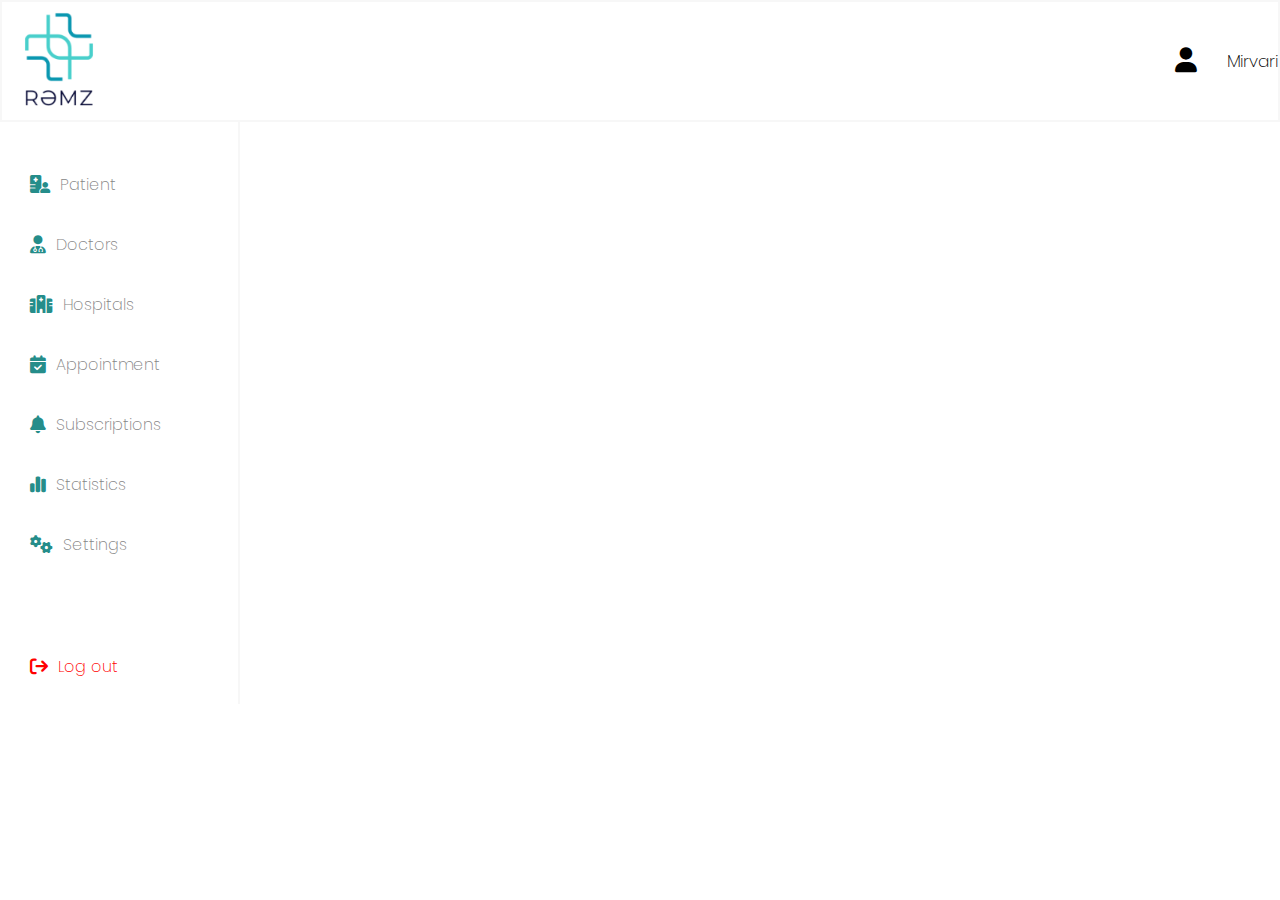
<file: index.html>
<!DOCTYPE html>
<html lang="en">
<head>
    <meta charset="UTF-8">
    <meta name="viewport" content="width=device-width, initial-scale=1.0">
    <title>Document</title>
    <link rel="stylesheet" href="./Sass/style.css">
    <link rel="stylesheet" href="https://cdnjs.cloudflare.com/ajax/libs/font-awesome/6.7.2/css/all.min.css" integrity="sha512-Evv84Mr4kqVGRNSgIGL/F/aIDqQb7xQ2vcrdIwxfjThSH8CSR7PBEakCr51Ck+w+/U6swU2Im1vVX0SVk9ABhg==" crossorigin="anonymous" referrerpolicy="no-referrer" />
</head>
<body>
    
   <header class="">
   <div class="header-container">

    <a href="#"> 
        <img src="./assets/images/output-onlinepngtools 2.svg" alt="">
    </a>

    <div>
         <i class="fa-solid fa-user"></i>
         <p id="admin-fullname">Mirvari Muradova</p>
    </div>

   </div>
  
   </header>

     <main>

        <nav>

            <ul>
                <li><a href="./patients.html"><i class="fa-solid fa-hospital-user"></i> Patient</a></li>
                <li> <a href="./doctors.html"><i class="fa-solid fa-user-doctor"></i> Doctors</a></li>
                <li><a href="./hospitals.html"><i class="fa-solid fa-hospital"></i> Hospitals</a></li>
                <li><a href="./appointments.html"><i class="fa-solid fa-calendar-check"></i> Appointment</a></li>
                <li><a href="./subscriptions.html"> <i class="fa-solid fa-bell"></i> Subscriptions</a></li>
                <li><a href="#"><i class="fa-solid fa-chart-simple"></i> Statistics</a></li>
                <li><a href="#"><i class="fa-solid fa-gears"></i> Settings</a></li>
                <li class="logout-btn"><a href="#"><i class="fa-solid fa-arrow-right-from-bracket"></i> Log out</a></li>
            </ul>
        </nav>
        <section>

        </section>

        <section>


        </section>
     </main>
</body>
</html>
</file>
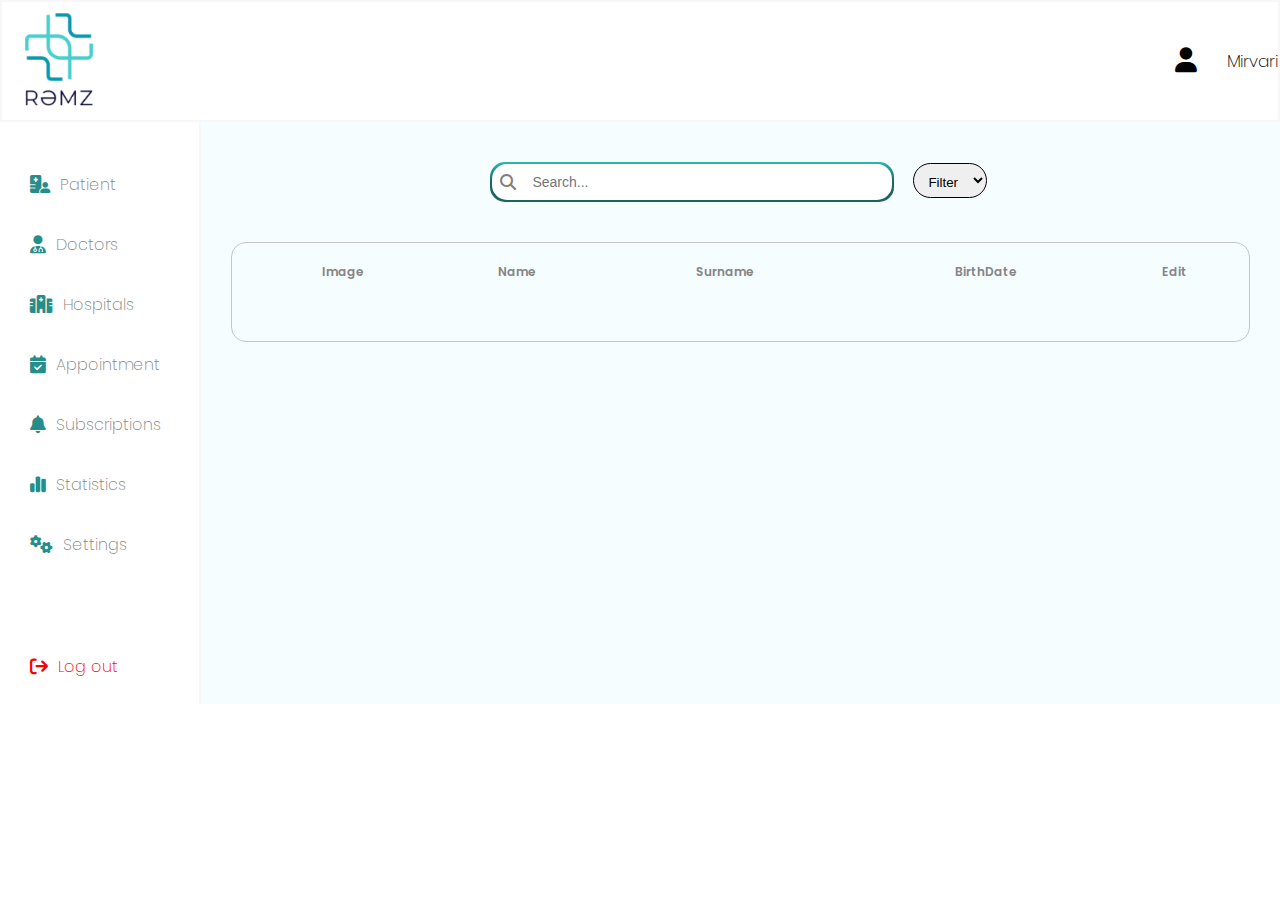
<file: patient.html>
<!DOCTYPE html>
<html lang="en">
<head>
    <meta charset="UTF-8">
    <meta name="viewport" content="width=device-width, initial-scale=1.0">
    <title>Document</title>
    <link rel="stylesheet" href="./Sass/style.css">
    <link rel="stylesheet" href="https://cdnjs.cloudflare.com/ajax/libs/font-awesome/6.7.2/css/all.min.css" integrity="sha512-Evv84Mr4kqVGRNSgIGL/F/aIDqQb7xQ2vcrdIwxfjThSH8CSR7PBEakCr51Ck+w+/U6swU2Im1vVX0SVk9ABhg==" crossorigin="anonymous" referrerpolicy="no-referrer" />
</head>
<body>
    
   <header class="">
   <div class="header-container">

    <a href="#"> 
        <img src="./assets/images/output-onlinepngtools 2.svg" alt="">
    </a>

    <div>
         <i class="fa-solid fa-user"></i>
         <p id="admin-fullname">Mirvari Muradova</p>
    </div>

   </div>
  
   </header>

     <main>

        <nav>

            <ul>
                <li><a href="./patient.html"><i class="fa-solid fa-hospital-user"></i> Patient</a></li>
                <li> <a href="#"><i class="fa-solid fa-user-doctor"></i> Doctors</a></li>
                <li><a href="./hospitals.html"><i class="fa-solid fa-hospital"></i> Hospitals</a></li>
                <li><a href="#"><i class="fa-solid fa-calendar-check"></i> Appointment</a></li>
                <li><a href="#"> <i class="fa-solid fa-bell"></i> Subscriptions</a></li>
                <li><a href="#"><i class="fa-solid fa-chart-simple"></i> Statistics</a></li>
                <li><a href="#"><i class="fa-solid fa-gears"></i> Settings</a></li>
                <li class="logout-btn"><a href="#"><i class="fa-solid fa-arrow-right-from-bracket"></i> Log out</a></li>
            </ul>
        </nav>
      
        <section class="patient-part">
            <div class="patient-filter">
                  
                <div class="search-container">
                    <input class="search-btn" type="text" placeholder="Search...">
                    <i class="fa-solid fa-magnifying-glass"></i>
                </div>

            <select name="" id="filter">
                <option value=""  checked hidden>Filter</option>
                <option value="">Oldest</option>
                <option value="">Newest</option>
            </select>

            </div>

            <div class="patients">
                  
               <table class="patienttable">

                <tr class="table-header">
                    <th>Image</th>
                    <th>Name</th>
                    <th>Surname</th>
                    <th>BirthDate</th>
                    <th>Edit</th>
                </tr>
                
             
               


               </table>
            </div>

        </section>
     </main>
     <script src="./scripts.js"></script>
</body>
</html>
</file>
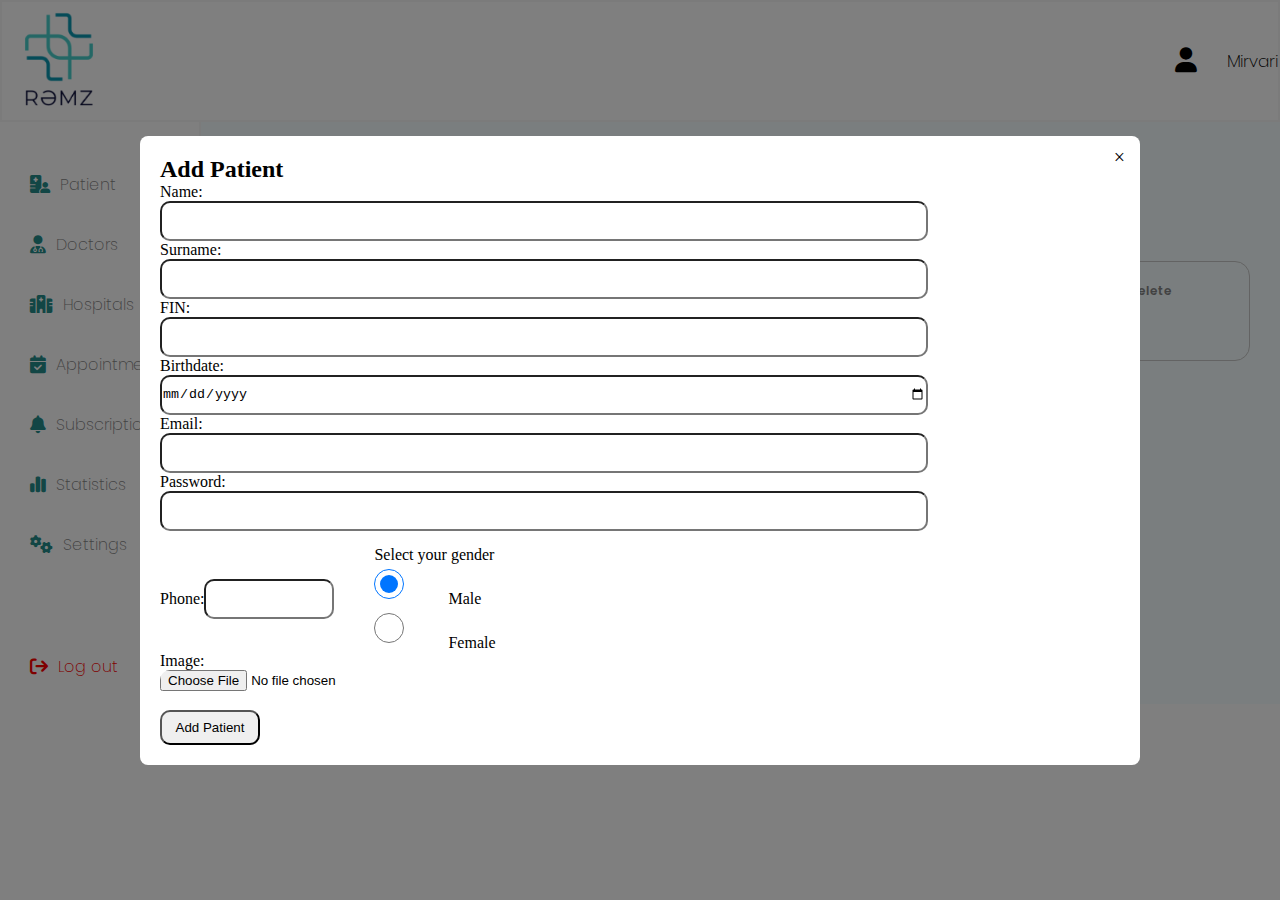
<file: patients.html>
<!DOCTYPE html>
<html lang="en">
<head>
    <meta charset="UTF-8">
    <meta name="viewport" content="width=device-width, initial-scale=1.0">
    <title>Rəmz</title>
    <link rel="stylesheet" href="./Sass/style.css">
    <link rel="stylesheet" href="https://cdnjs.cloudflare.com/ajax/libs/font-awesome/6.7.2/css/all.min.css" integrity="sha512-Evv84Mr4kqVGRNSgIGL/F/aIDqQb7xQ2vcrdIwxfjThSH8CSR7PBEakCr51Ck+w+/U6swU2Im1vVX0SVk9ABhg==" crossorigin="anonymous" referrerpolicy="no-referrer" />
</head>
<body>
    
   <header class="">
   <div class="header-container">

    <a href="#"> 
        <img src="./assets/images/output-onlinepngtools 2.svg" alt="">
    </a>

    <div>
         <i class="fa-solid fa-user"></i>
         <p id="admin-fullname">Mirvari Muradova</p>

    </div>

   </div>
  
   </header>

     <main>

        <nav>

            <ul>
                <li><a href="./patients.html"><i class="fa-solid fa-hospital-user"></i> Patient</a></li>
                <li> <a href="./doctors.html"><i class="fa-solid fa-user-doctor"></i> Doctors</a></li>
                <li><a href="./hospitals.html"><i class="fa-solid fa-hospital"></i> Hospitals</a></li>
                <li><a href="./appointments.html"><i class="fa-solid fa-calendar-check"></i> Appointment</a></li>
                <li><a href="./subscriptions.html"> <i class="fa-solid fa-bell"></i> Subscriptions</a></li>
                <li><a href="./statistics.html"><i class="fa-solid fa-chart-simple"></i> Statistics</a></li>
                <li><a href="./settings.html"><i class="fa-solid fa-gears"></i> Settings</a></li>
                <li class="logout-btn"><a href="#"><i class="fa-solid fa-arrow-right-from-bracket"></i> Log out</a></li>
            </ul>
        </nav>
      
        <section class="patient-part">
            <div class="patient-filter">
                  
                <div class="search-container">
                    <input class="search-btn" type="text" placeholder="Search...">
                    <i class="fa-solid fa-magnifying-glass"></i>
                </div>

            <select name="" id="filter">
                <option value=""  checked hidden>Filter</option>
                <option value="">Oldest</option>
                <option value="">Newest</option>
            </select>

            <button class="add-button" id="addDoctor_btn"> Add + </button>

            </div>

         <!-- ADD patient -->

            <div id="addDoctorModal" class="modal">
                <div class="modal-content">
                    <span class="close" id="closeModal">&times;</span>
                    <h2>Add Patient</h2>
                    <form id="addDoctorForm" >
                        <label for="Name">Name:</label>
                        <input type="text" id="Name" name="Name" required>
            
                        <label for="Surname">Surname:</label>
                        <input type="text" id="Surname" name="Surname" required>
            
                        <label for="FIN">FIN:</label>
                        <input type="text" maxlength="7" id="FIN" name="FIN" required>
            
                        <label for="Birthdate">Birthdate:</label>
                        <input type="date" id="Birthdate" name="Birthdate" required>
            
                        
                        <label for="Email">Email:</label>
                        <input type="text" id="Email" name="Email" required>

                        <label for="Password">Password:</label>
                        <input type="password" id="Password" name="Password" required>

                        <div class="patientnum_properties">
    
                            <label for="Phone">Phone:</label>
                            <input type="text" maxlength="13" id="Phone" name="Phone" required>
    
                            <div class="gender-selection">
                                <label>Select your gender</label><br>
                                <input type="radio" name="Gender" id="male" value="2" checked style="width: 30px;" /> Male<br />
                                <input type="radio" name="Gender" id="female" value="1" style="width: 30px;"/> Female<br />
                              </div>

                        </div>
                       
                        <label for="patientImage">Image:</label>
                        <input type="file" id="patientImage" name="ImagePath" accept="image/*">
            
                        <button type="submit" class="add-button">Add Patient</button>
                    </form>
                </div>
            </div>
          

            <div class="patients">
                  
               <table class="patienttable">

                <tr class="table-header">
                    <th>Image</th>
                    <th>Name</th>
                    <th>Surname</th>
                    <th>BirthDate</th>
                    <th>Edit</th>
                    <th>Delete</th>
                </tr>
                
               </table>
            </div>

        </section>
     </main>
     <script src="./scripts.js"></script>
</body>
</html>
</file>
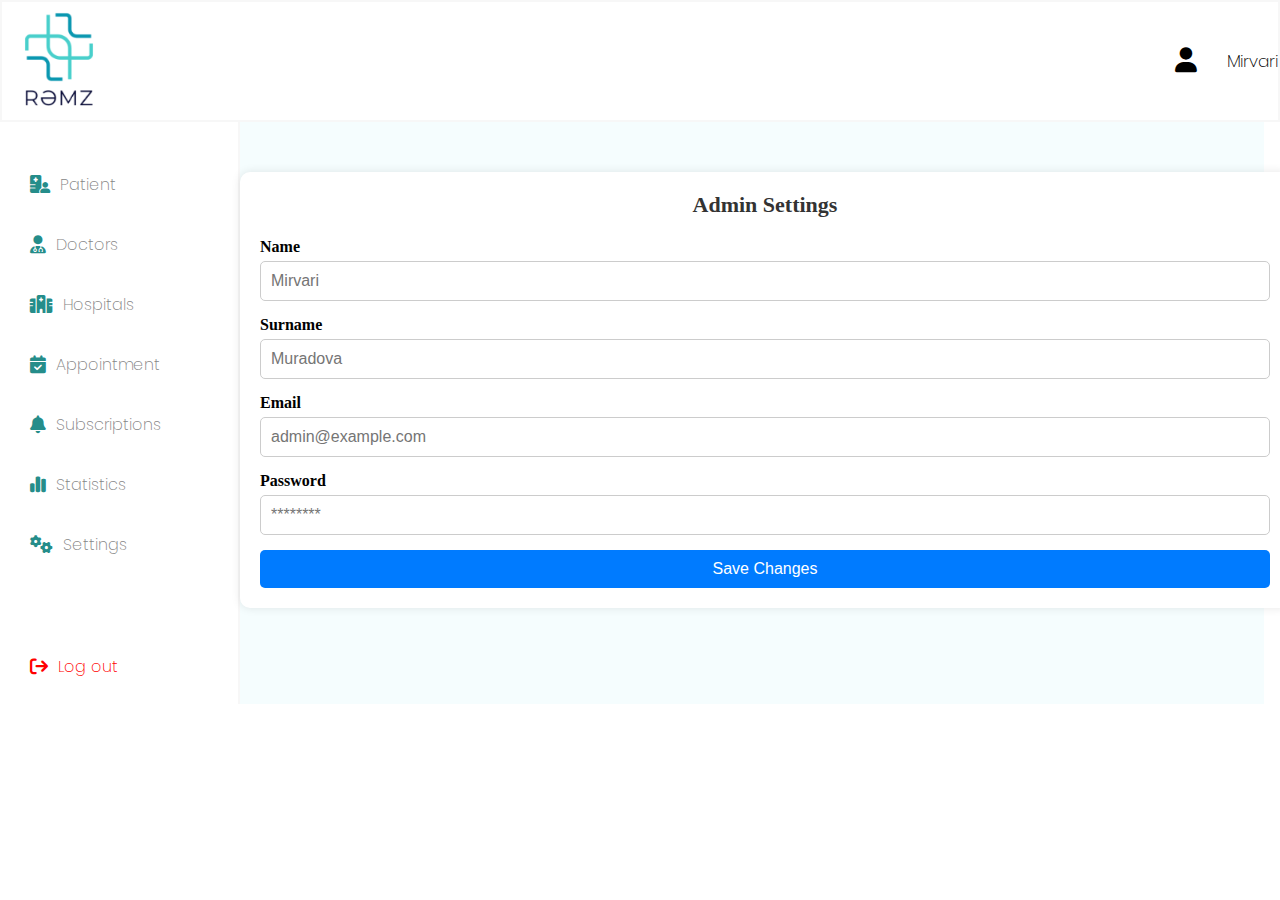
<file: settings.html>
<!DOCTYPE html>
<html lang="en">
<head>
    <meta charset="UTF-8">
    <meta name="viewport" content="width=device-width, initial-scale=1.0">
    <title>Rəmz</title>
    <link rel="stylesheet" href="./Sass/style.css">
    <link rel="stylesheet" href="https://cdnjs.cloudflare.com/ajax/libs/font-awesome/6.7.2/css/all.min.css" integrity="sha512-Evv84Mr4kqVGRNSgIGL/F/aIDqQb7xQ2vcrdIwxfjThSH8CSR7PBEakCr51Ck+w+/U6swU2Im1vVX0SVk9ABhg==" crossorigin="anonymous" referrerpolicy="no-referrer" />
</head>
<body>
    
   <header class="">
   <div class="header-container">

    <a href="#"> 
        <img src="./assets/images/output-onlinepngtools 2.svg" alt="">
    </a>

    <div>
         <i class="fa-solid fa-user"></i>
         <p id="admin-fullname">Mirvari Muradova</p>
    </div>

   </div>
  
   </header>

     <main>

        <nav>

            <ul>
                <li><a href="./patients.html"><i class="fa-solid fa-hospital-user"></i> Patient</a></li>
                <li> <a href="./doctors.html"><i class="fa-solid fa-user-doctor"></i> Doctors</a></li>
                <li><a href="./hospitals.html"><i class="fa-solid fa-hospital"></i> Hospitals</a></li>
                <li><a href="./appointments.html"><i class="fa-solid fa-calendar-check"></i> Appointment</a></li>
                <li><a href="./subscriptions.html"> <i class="fa-solid fa-bell"></i> Subscriptions</a></li>
                <li><a href="./statistics.html"><i class="fa-solid fa-chart-simple"></i> Statistics</a></li>
                <li><a href="./settings.html"><i class="fa-solid fa-gears"></i> Settings</a></li>
                <li class="logout-btn"><a href="#"><i class="fa-solid fa-arrow-right-from-bracket"></i> Log out</a></li>
            </ul>
        </nav>
      
        <section class="settings">
            <div class="settings-container">
                <h2>Admin Settings</h2>
                <form>
                    <div class="form-group">
                        <label for="name">Name</label>
                        <input type="text" id="name" placeholder="Mirvari">
                    </div>
                    <div class="form-group">
                        <label for="surname">Surname</label>
                        <input type="text" id="surname" placeholder="Muradova">
                    </div>
                    <div class="form-group">
                        <label for="email">Email</label>
                        <input type="email" id="email" placeholder="admin@example.com">
                    </div>
                    <div class="form-group">
                        <label for="password">Password</label>
                        <input type="password" id="password" placeholder="********">
                    </div>
                    <button type="submit" class="btn">Save Changes</button>
                </form>
            </div>
        </section>
     </main>
     <script src="./scripts.js"></script>
</body>
</html>
</file>
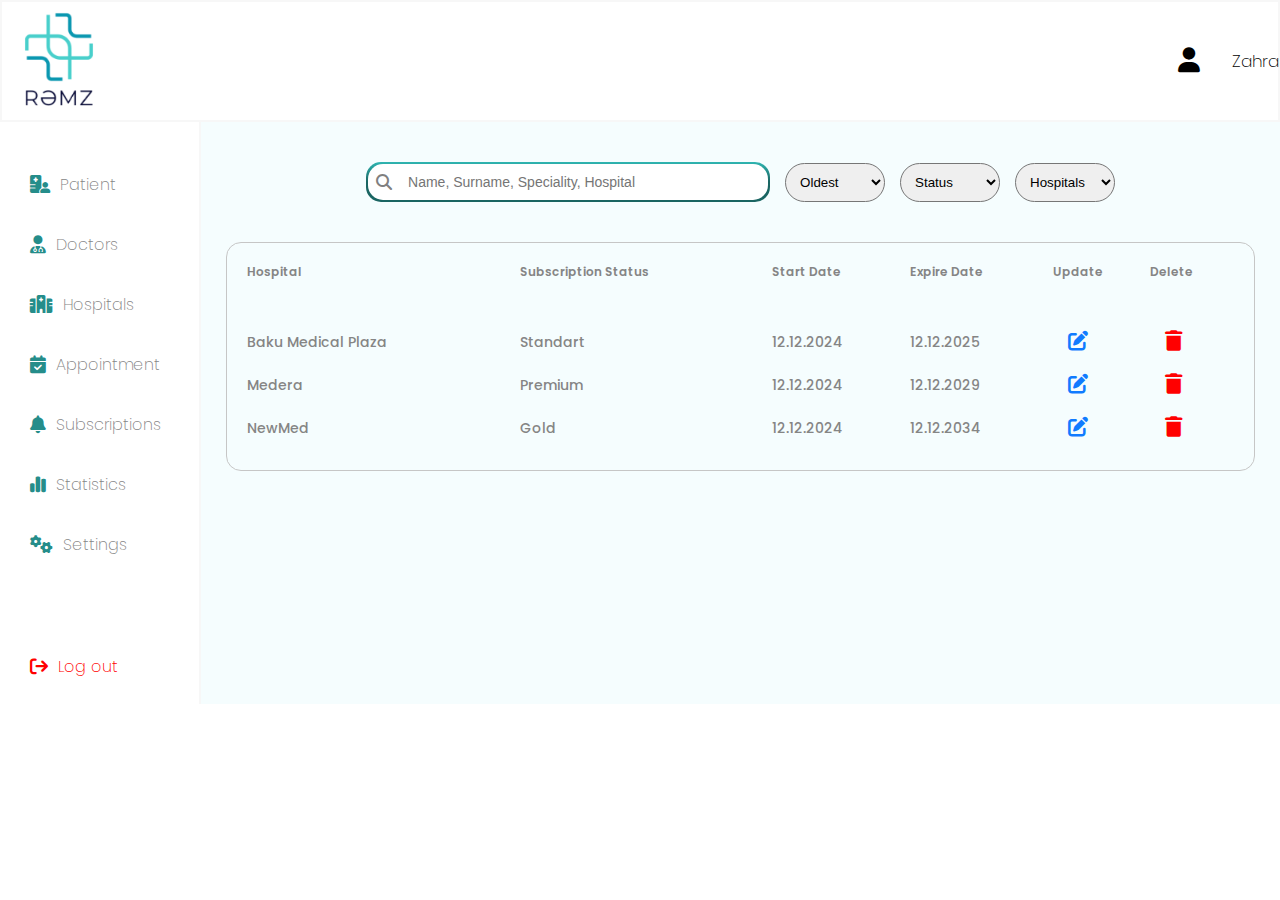
<file: subscriptions.html>
<!DOCTYPE html>
<html lang="en">
<head>
    <meta charset="UTF-8">
    <meta name="viewport" content="width=device-width, initial-scale=1.0">
    <title>Rəmz</title>
    <link rel="stylesheet" href="https://cdnjs.cloudflare.com/ajax/libs/font-awesome/6.7.2/css/all.min.css"/>
    <link rel="stylesheet" href="./Sass/style.css">
</head>
<body>
    
    <!-- Header -->
     <header>
        <div class="header-container">
            <a href="#"><img src="./assets/images/output-onlinepngtools 2.svg" alt="logo"></a>
            <div class="admin">
                <i class="fa-solid fa-user"></i>
                <p id="admin_fullname" class="admin_fullname">
                   Zahra Malikzada
                </p>
            </div>
        </div>
     </header>

     <!-- Main -->
     <main>

        <!-- Nav side -->
         <nav>
            <ul class="menu-list">
                <li><a href="./patients.html"><i class="fa-solid fa-hospital-user"></i> Patient</a></li>
                <li> <a href="./doctors.html"><i class="fa-solid fa-user-doctor"></i> Doctors</a></li>
                <li><a href="./hospitals.html"><i class="fa-solid fa-hospital"></i> Hospitals</a></li>
                <li><a href="./appointments.html"><i class="fa-solid fa-calendar-check"></i> Appointment</a></li>
                <li><a href="./subscriptions.html"> <i class="fa-solid fa-bell"></i> Subscriptions</a></li>
                <li><a href="./statistics.html"><i class="fa-solid fa-chart-simple"></i> Statistics</a></li>
                <li><a href="./settings.html"><i class="fa-solid fa-gears"></i> Settings</a></li>
                <li class="logout-btn"><a href="#"><i class="fa-solid fa-arrow-right-from-bracket"></i> Log out</a></li>
            </ul>
         </nav>

         <!-- Subscriptions data -->
         <section class="subscription-main">
            <!-- Filter -->
            <div class="subscription-finding">
                <div class="search-container">
                    <input type="text" name="" id="subscriptionsearch_input" value="" placeholder="Name, Surname, Speciality, Hospital">
                    <i class="fa-solid fa-magnifying-glass"></i>
                </div>
                <select class="subscription-filter" id="subscription-filter">
                    <option value="Oldes">Oldest</option>
                    <option value="Newest">Newest</option>
                </select>
                <select name="" id="subscription-status" class ="subscription-status">
                    <option value="Status" hidden>Status</option>
                </select>
                <select name="" id="subscription-doctor" class ="subscription-doctor">
                    <option value="Hospitals" hidden>Hospitals</option>
                </select>
            </div>

            <!-- Subscriptions -->
            <div class="subscriptions-container">
                <table class="subscription-table">
                    <thead class="subscription-thead">
                        <tr>
                            <th>Hospital</th>
                            <th>Subscription Status</th>
                            <th>Start Date</th>
                            <th>Expire Date</th>
                            <th>Update</th>
                            <th>Delete</th>
                        </tr>
                    </thead>
                    <tbody class="subscription-tbody"></tbody>
                </table>
            </div>
        </section>
     </main>
     <script src="subscription.js"></script>
</body>
</html>
</file>
<file: Sass/style.css>
* {
  box-sizing: border-box;
  margin: 0;
  padding: 0;
}

@font-face {
  font-family: Poppins-Extralight;
  src: url(../assets/fonts/Poppins/Poppins-ExtraLight.ttf);
}
@font-face {
  font-family: Poppins-Medium;
  src: url(../assets/fonts/Poppins/Poppins-Medium.ttf);
}
@font-face {
  font-family: Poppins-Thin;
  src: url(../assets/fonts/Poppins/Poppins-Thin.ttf);
}
@font-face {
  font-family: Poppins-SemiBold;
  src: url(../assets/fonts/Poppins/Poppins-SemiBold.ttf);
}
header {
  border: 2px solid #f7f7f7;
}
header .header-container {
  width: 1400px;
  margin: 0 auto;
  display: flex;
  justify-content: space-between;
  align-items: center;
  padding: 7px;
}
header .header-container a {
  text-decoration: none;
}
header .header-container a img {
  width: 100px;
  height: 100px;
}
header .header-container div {
  display: flex;
  width: 250px;
  justify-content: space-evenly;
}
header .header-container div i {
  font-size: 25px;
}
header .header-container div p {
  font-family: Poppins-Extralight;
  font-size: 17px;
}

nav {
  width: 240px;
  padding: 40px 0px 0 0;
  border-right: 2px solid #f7f7f7;
}
nav ul li {
  list-style-type: none;
  margin: 0px 10px 15px 0;
  padding: 10px;
  border-top-right-radius: 25px;
  border-bottom-right-radius: 25px;
}
nav ul li a {
  text-decoration: none;
  display: flex;
  align-items: center;
  font-family: Poppins-Extralight;
  font-size: 16px;
  color: #858585;
  margin-left: 20px;
}
nav ul li a i {
  font-size: 18px;
  margin-right: 10px;
  color: #258d8a;
}
nav ul li:nth-child(7) {
  margin-bottom: 77px;
}
nav ul li:hover {
  background: linear-gradient(180deg, rgb(47, 181, 177) 0%, rgb(26, 101, 98) 50%);
}
nav ul li:hover a {
  color: #fff;
}
nav ul li:hover i {
  color: #fff;
}
nav ul li:hover:nth-child(8) {
  background: linear-gradient(180deg, rgb(255, 0, 0) 0%, rgb(186, 5, 5) 50%);
}
nav ul li:hover:nth-child(8) i {
  color: #fff;
}
nav ul .logout-btn a {
  color: red;
}
nav ul .logout-btn a i {
  color: red;
}

main {
  display: flex;
}
main .patient-part {
  background-color: #F5FDFE;
  width: 100%;
  padding: 0 30px;
}
main .patient-part .modal {
  display: none;
  position: fixed;
  z-index: 1;
  left: 0;
  top: 0;
  width: 100%;
  height: 100%;
  background-color: rgba(0, 0, 0, 0.5);
  display: flex;
  justify-content: center;
  align-items: center;
}
main .patient-part .modal input {
  display: block;
  width: 80%;
  height: 40px;
  border-radius: 10px;
}
main .patient-part .modal button {
  width: 100px;
  height: 35px;
  border-radius: 10px;
}
main .patient-part .modal .patientnum_properties {
  display: flex;
  margin-top: 15px;
  align-items: center;
}
main .patient-part .modal .patientnum_properties input {
  display: inline-block;
  width: 130px;
  margin-right: 40px;
}
main .patient-part .modal-content {
  background-color: white;
  padding: 20px;
  border-radius: 8px;
  width: 1000px;
  position: relative;
}
main .patient-part .close {
  position: absolute;
  top: 10px;
  right: 15px;
  font-size: 20px;
  cursor: pointer;
}
main .patient-part .patient-filter {
  width: 500px;
  margin: 40px auto;
}
main .patient-part .patient-filter .search-container {
  position: relative;
  display: inline-flex;
  align-items: center;
  background: linear-gradient(180deg, rgb(47, 181, 177) 0%, rgb(26, 101, 98) 50%); /* Gradient border */
  padding: 2px; /* Creates space for the border */
  border-radius: 15px; /* Rounded border */
}
main .patient-part .patient-filter .search-btn {
  width: 400px;
  height: 36px;
  font-size: 14px;
  padding-left: 40px; /* Space for the icon */
  border: none;
  outline: none;
  border-radius: inherit; /* Keep the same rounded shape */
  background: white; /* Match page background */
}
main .patient-part .patient-filter .search-container i {
  position: absolute;
  left: 10px;
  color: gray;
}
main .patient-part .patient-filter #filter {
  border: 1px solid;
  padding: 10px;
  border-radius: 25px;
  width: 74px;
  height: 35px;
  margin-left: 15px;
}
main .patient-part .patients {
  width: 100%;
  margin-top: 40px;
  padding: 20px;
  border: 1px solid rgb(198, 198, 198);
  border-radius: 15px;
}
main .patient-part .patients table {
  width: 100%;
  padding: 10px;
  border-collapse: collapse;
}
main .patient-part .patients table tr td {
  width: 200px;
  padding: 10px;
  text-align: center;
  font-family: Poppins-Medium;
  font-size: 14px;
  color: #858585;
}
main .patient-part .patients table tr td i {
  font-size: 20px;
}
main .patient-part .patients table tr .img-patient {
  width: 75px;
  background-color: red;
}
main .patient-part .patients table tr:first-child th {
  padding-bottom: 40px;
  font-family: Poppins-Semibold;
  font-size: 12px;
  color: #858585;
}
main .patient-part .patients table .trpatient:hover {
  background-color: #DCDCDC;
}
main .hospital-part {
  width: 100%;
  padding: 20px;
  background-color: #F5FDFE;
}
main .hospital-part .hospital-card {
  background: #ffffff;
  border-radius: 15px;
  box-shadow: 0px 4px 10px rgba(0, 0, 0, 0.1);
  padding: 15px;
  text-align: center;
  transition: 0.3s ease-in-out;
  display: flex;
  justify-content: space-around;
  margin: 20px;
  align-items: center;
}
main .hospital-part .hospital-card:hover {
  transform: translateY(-5px);
  box-shadow: 0px 6px 15px rgba(0, 0, 0, 0.15);
}
main .hospital-part .hospital-card .hospital-img {
  width: 100px;
  height: 100px;
  border-radius: 50%;
  -o-object-fit: cover;
     object-fit: cover;
  margin-bottom: 10px;
  border: 3px solid #258d8a;
}
main .hospital-part .hospital-card .hospital-name {
  font-size: 18px;
  font-weight: bold;
  color: #333;
  margin-bottom: 5px;
}
main .hospital-part .hospital-card .hospital-rating {
  font-size: 16px;
  color: #ffa500;
  display: flex;
  align-items: center;
  gap: 5px;
}
main .hospital-part .hospital-card .hospital-rating i {
  color: #ffa500;
}
main .hospital-part .hospital-filter {
  width: 500px;
  margin: 30px auto;
}
main .hospital-part .search-container {
  position: relative;
  display: inline-flex;
  align-items: center;
  background: linear-gradient(180deg, rgb(47, 181, 177) 0%, rgb(26, 101, 98) 50%); /* Gradient border */
  padding: 2px; /* Creates space for the border */
  border-radius: 15px; /* Rounded border */
}
main .hospital-part .search-btn {
  width: 400px;
  height: 36px;
  font-size: 14px;
  padding-left: 40px; /* Space for the icon */
  border: none;
  outline: none;
  border-radius: inherit; /* Keep the same rounded shape */
  background: white; /* Match page background */
}
main .hospital-part .search-container i {
  position: absolute;
  left: 10px;
  color: gray;
}
main .hospital-part #filter {
  border: 1px solid;
  padding: 10px;
  border-radius: 25px;
  width: 74px;
  height: 35px;
  margin-left: 15px;
}
main .doctor-main {
  width: 100%;
  padding: 40px 25px;
  display: flex;
  flex-direction: column;
  background-color: rgba(153, 235, 249, 0.1);
}
main .doctor-main .modal {
  display: none;
  position: fixed;
  z-index: 1;
  left: 0;
  top: 0;
  width: 100%;
  height: 100%;
  background-color: rgba(0, 0, 0, 0.5);
  display: flex;
  justify-content: center;
  align-items: center;
}
main .doctor-main .modal input {
  display: block;
  width: 80%;
  height: 40px;
  border-radius: 10px;
}
main .doctor-main .modal button {
  width: 100px;
  height: 35px;
  border-radius: 10px;
}
main .doctor-main .modal .doctornum_properties {
  display: flex;
  margin-top: 15px;
  align-items: center;
}
main .doctor-main .modal .doctornum_properties input {
  display: inline-block;
  width: 130px;
  margin-right: 40px;
}
main .doctor-main .modal-content {
  background-color: white;
  padding: 20px;
  border-radius: 8px;
  width: 1000px;
  position: relative;
}
main .doctor-main .close {
  position: absolute;
  top: 10px;
  right: 15px;
  font-size: 20px;
  cursor: pointer;
}
main .doctor-main .doctor-finding {
  margin: 0 auto;
  display: flex;
  align-items: center;
}
main .doctor-main .doctor-finding .add-button {
  width: 100px;
  padding: 10px;
  border: 1px solid black;
  border-radius: 25px;
  margin-left: 15px;
  cursor: pointer;
}
main .doctor-main .doctor-finding div {
  position: relative;
  display: inline-flex;
  align-items: center;
  background: linear-gradient(180deg, rgb(47, 181, 177) 0%, rgb(26, 101, 98) 50%);
  padding: 2px;
  border-radius: 15px;
}
main .doctor-main .doctor-finding div input {
  width: 400px;
  height: 36px;
  font-size: 14px;
  padding-left: 40px;
  border: none;
  outline: none;
  border-radius: inherit;
  background: white;
}
main .doctor-main .doctor-finding div i {
  position: absolute;
  left: 10px;
  color: gray;
}
main .doctor-main .doctor-finding select {
  width: 100px;
  padding: 10px;
  border-radius: 25px;
  margin-left: 15px;
}
main .doctor-main .doctors-container {
  width: 100%;
  margin-top: 40px;
  padding: 20px;
  border: 1px solid rgb(198, 198, 198);
  border-radius: 15px;
}
main .doctor-main .doctors-container table {
  width: 100%;
  padding: 10px;
  border-collapse: collapse;
}
main .doctor-main .doctors-container table thead tr th {
  text-align: left;
  padding-bottom: 40px;
  padding-left: 10px;
  font-family: Poppins-Semibold;
  font-size: 12px;
  color: #858585;
}
main .doctor-main .doctors-container table tbody tr {
  cursor: pointer;
}
main .doctor-main .doctors-container table tbody tr td {
  padding: 10px 0;
  font-family: Poppins-Medium;
  font-size: 14px;
  color: #858585;
}
main .doctor-main .doctors-container table tbody tr td:first-child {
  padding-left: 10px;
  border-top-left-radius: 10px;
  border-bottom-left-radius: 10px;
}
main .doctor-main .doctors-container table tbody tr td:last-child {
  border-top-right-radius: 10px;
  border-bottom-right-radius: 10px;
}
main .doctor-main .doctors-container table tbody tr td img {
  width: 80px;
  height: 80px;
}
main .doctor-main .doctors-container table tbody tr td i {
  font-size: 20px;
  padding-left: 15px;
}
main .doctor-main .doctors-container table tbody tr td .fa-pen-to-square {
  color: rgb(16, 123, 255);
}
main .doctor-main .doctors-container table tbody tr td .fa-trash {
  color: red;
}
main .doctor-main .doctors-container table tbody tr .image {
  width: 80px;
  height: 80px;
  background-color: red;
}
main .doctor-main .doctors-container table tbody tr th {
  text-align: left;
  padding-bottom: 40px;
  padding-left: 10px;
  font-family: Poppins-Semibold;
  font-size: 12px;
  color: #858585;
}
main .doctor-main .doctors-container table tbody tr:nth-child(n):hover {
  background-color: rgb(220, 220, 220);
}
main .admin-main {
  width: 100%;
  padding: 40px 25px;
  display: flex;
  flex-direction: column;
  background-color: rgba(153, 235, 249, 0.1);
}
main .admin-main .admin-finding {
  margin: 0 auto;
  display: flex;
  align-items: center;
}
main .admin-main .admin-finding div {
  position: relative;
  display: inline-flex;
  align-items: center;
  background: linear-gradient(180deg, rgb(47, 181, 177) 0%, rgb(26, 101, 98) 50%);
  padding: 2px;
  border-radius: 15px;
}
main .admin-main .admin-finding div input {
  width: 400px;
  height: 36px;
  font-size: 14px;
  padding-left: 40px;
  border: none;
  outline: none;
  border-radius: inherit;
  background: white;
}
main .admin-main .admin-finding div i {
  position: absolute;
  left: 10px;
  color: gray;
}
main .admin-main .admins-container {
  width: 100%;
  margin-top: 40px;
  padding: 20px;
  border: 1px solid rgb(198, 198, 198);
  border-radius: 15px;
}
main .admin-main .admins-container .admin-table {
  width: 100%;
  padding: 10px;
  border-collapse: collapse;
}
main .admin-main .admins-container .admin-table .adm-thead tr th {
  text-align: left;
  padding-bottom: 40px;
  font-family: Poppins-Semibold;
  font-size: 12px;
  color: #858585;
}
main .admin-main .admins-container .admin-table .adm-tbody tr {
  cursor: pointer;
}
main .admin-main .admins-container .admin-table .adm-tbody tr td {
  padding: 10px 0;
  font-family: Poppins-Medium;
  font-size: 14px;
  color: #858585;
}
main .admin-main .admins-container .admin-table .adm-tbody tr td:first-child {
  padding-left: 10px;
  border-top-left-radius: 10px;
  border-bottom-left-radius: 10px;
}
main .admin-main .admins-container .admin-table .adm-tbody tr td:last-child {
  border-top-right-radius: 10px;
  border-bottom-right-radius: 10px;
}
main .admin-main .admins-container .admin-table .adm-tbody tr td img {
  width: 80px;
  height: 80px;
}
main .admin-main .admins-container .admin-table .adm-tbody tr td i {
  font-size: 20px;
  padding-left: 15px;
}
main .admin-main .admins-container .admin-table .adm-tbody tr td .fa-pen-to-square {
  color: rgb(16, 123, 255);
}
main .admin-main .admins-container .admin-table .adm-tbody tr td .fa-trash {
  color: red;
}
main .admin-main .admins-container .admin-table .adm-tbody tr .image {
  width: 80px;
  height: 80px;
  background-color: red;
}
main .admin-main .admins-container .admin-table .adm-tbody tr th {
  text-align: left;
  padding-bottom: 40px;
  padding-left: 10px;
  font-family: Poppins-Semibold;
  font-size: 12px;
  color: #858585;
}
main .admin-main .admins-container .admin-table .adm-tbody tr:nth-child(n):hover {
  background-color: rgb(220, 220, 220);
}
main .appointment-main {
  width: 100%;
  padding: 40px 25px;
  display: flex;
  flex-direction: column;
  background-color: rgba(153, 235, 249, 0.1);
}
main .appointment-main .appointment-finding {
  margin: 0 auto;
  display: flex;
  align-items: center;
}
main .appointment-main .appointment-finding div {
  position: relative;
  display: inline-flex;
  align-items: center;
  background: linear-gradient(180deg, rgb(47, 181, 177) 0%, rgb(26, 101, 98) 50%);
  padding: 2px;
  border-radius: 15px;
}
main .appointment-main .appointment-finding div input {
  width: 400px;
  height: 36px;
  font-size: 14px;
  padding-left: 40px;
  border: none;
  outline: none;
  border-radius: inherit;
  background: white;
}
main .appointment-main .appointment-finding div i {
  position: absolute;
  left: 10px;
  color: gray;
}
main .appointment-main .appointment-finding select {
  width: 100px;
  padding: 10px;
  border-radius: 25px;
  margin-left: 15px;
}
main .appointment-main .appointments-container {
  width: 100%;
  margin-top: 40px;
  padding: 20px;
  border: 1px solid rgb(198, 198, 198);
  border-radius: 15px;
}
main .appointment-main .appointments-container .appointment-table {
  width: 100%;
  padding: 10px;
  border-collapse: collapse;
}
main .appointment-main .appointments-container .appointment-table .appointment-thead tr th {
  text-align: left;
  padding-bottom: 40px;
  font-family: Poppins-Semibold;
  font-size: 12px;
  color: #858585;
}
main .appointment-main .appointments-container .appointment-table .appointment-tbody tr {
  cursor: pointer;
}
main .appointment-main .appointments-container .appointment-table .appointment-tbody tr td {
  padding: 10px 0;
  font-family: Poppins-Medium;
  font-size: 14px;
  color: #858585;
}
main .appointment-main .appointments-container .appointment-table .appointment-tbody tr td:first-child {
  border-top-left-radius: 10px;
  border-bottom-left-radius: 10px;
}
main .appointment-main .appointments-container .appointment-table .appointment-tbody tr td:last-child {
  border-top-right-radius: 10px;
  border-bottom-right-radius: 10px;
}
main .appointment-main .appointments-container .appointment-table .appointment-tbody tr td img {
  width: 80px;
  height: 80px;
}
main .appointment-main .appointments-container .appointment-table .appointment-tbody tr td i {
  font-size: 20px;
  padding-left: 15px;
}
main .appointment-main .appointments-container .appointment-table .appointment-tbody tr td .fa-pen-to-square {
  color: rgb(16, 123, 255);
}
main .appointment-main .appointments-container .appointment-table .appointment-tbody tr td .fa-trash {
  color: red;
}
main .appointment-main .appointments-container .appointment-table .appointment-tbody tr td .Reserved {
  color: rgb(0, 145, 255);
}
main .appointment-main .appointments-container .appointment-table .appointment-tbody tr td .Canceled {
  color: red;
}
main .appointment-main .appointments-container .appointment-table .appointment-tbody tr td .Unavailable {
  color: rgb(255, 179, 0);
}
main .appointment-main .appointments-container .appointment-table .appointment-tbody tr .image {
  width: 80px;
  height: 80px;
  background-color: red;
}
main .appointment-main .appointments-container .appointment-table .appointment-tbody tr th {
  text-align: left;
  padding-bottom: 40px;
  padding-left: 10px;
  font-family: Poppins-Semibold;
  font-size: 12px;
  color: #858585;
}
main .appointment-main .appointments-container .appointment-table .appointment-tbody tr:nth-child(n):hover {
  background-color: rgb(220, 220, 220);
}
main .subscription-main {
  width: 100%;
  padding: 40px 25px;
  display: flex;
  flex-direction: column;
  background-color: rgba(153, 235, 249, 0.1);
}
main .subscription-main .subscription-finding {
  margin: 0 auto;
  display: flex;
  align-items: center;
}
main .subscription-main .subscription-finding div {
  position: relative;
  display: inline-flex;
  align-items: center;
  background: linear-gradient(180deg, rgb(47, 181, 177) 0%, rgb(26, 101, 98) 50%);
  padding: 2px;
  border-radius: 15px;
}
main .subscription-main .subscription-finding div input {
  width: 400px;
  height: 36px;
  font-size: 14px;
  padding-left: 40px;
  border: none;
  outline: none;
  border-radius: inherit;
  background: white;
}
main .subscription-main .subscription-finding div i {
  position: absolute;
  left: 10px;
  color: gray;
}
main .subscription-main .subscription-finding select {
  width: 100px;
  padding: 10px;
  border-radius: 25px;
  margin-left: 15px;
}
main .subscription-main .subscriptions-container {
  width: 100%;
  margin-top: 40px;
  padding: 20px;
  border: 1px solid rgb(198, 198, 198);
  border-radius: 15px;
}
main .subscription-main .subscriptions-container .subscription-table {
  width: 100%;
  padding: 10px;
  border-collapse: collapse;
}
main .subscription-main .subscriptions-container .subscription-table .subscription-thead tr th {
  text-align: left;
  padding-bottom: 40px;
  font-family: Poppins-Semibold;
  font-size: 12px;
  color: #858585;
}
main .subscription-main .subscriptions-container .subscription-table .subscription-tbody tr {
  cursor: pointer;
}
main .subscription-main .subscriptions-container .subscription-table .subscription-tbody tr td {
  padding: 10px 0;
  font-family: Poppins-Medium;
  font-size: 14px;
  color: #858585;
}
main .subscription-main .subscriptions-container .subscription-table .subscription-tbody tr td:first-child {
  border-top-left-radius: 10px;
  border-bottom-left-radius: 10px;
}
main .subscription-main .subscriptions-container .subscription-table .subscription-tbody tr td:last-child {
  border-top-right-radius: 10px;
  border-bottom-right-radius: 10px;
}
main .subscription-main .subscriptions-container .subscription-table .subscription-tbody tr td img {
  width: 80px;
  height: 80px;
}
main .subscription-main .subscriptions-container .subscription-table .subscription-tbody tr td i {
  font-size: 20px;
  padding-left: 15px;
}
main .subscription-main .subscriptions-container .subscription-table .subscription-tbody tr td .fa-pen-to-square {
  color: rgb(16, 123, 255);
}
main .subscription-main .subscriptions-container .subscription-table .subscription-tbody tr td .fa-trash {
  color: red;
}
main .subscription-main .subscriptions-container .subscription-table .subscription-tbody tr .image {
  width: 80px;
  height: 80px;
  background-color: red;
}
main .subscription-main .subscriptions-container .subscription-table .subscription-tbody tr th {
  text-align: left;
  padding-bottom: 40px;
  padding-left: 10px;
  font-family: Poppins-Semibold;
  font-size: 12px;
  color: #858585;
}
main .subscription-main .subscriptions-container .subscription-table .subscription-tbody tr:nth-child(n):hover {
  background-color: rgb(220, 220, 220);
}
main .settings {
  width: 80%;
  background-color: #F5FDFE;
}
main .settings-container {
  width: 1050px;
  margin: 50px auto;
  background: white;
  padding: 20px;
  border-radius: 10px;
  box-shadow: 0 0 10px rgba(0, 0, 0, 0.1);
}
main .settings-container h2 {
  text-align: center;
  margin-bottom: 20px;
  font-size: 22px;
  color: #333;
}
main .settings-container .form-group {
  margin-bottom: 15px;
}
main .settings-container .form-group label {
  display: block;
  font-weight: bold;
  margin-bottom: 5px;
}
main .settings-container .form-group input {
  width: 100%;
  padding: 10px;
  border: 1px solid #ccc;
  border-radius: 5px;
  font-size: 16px;
}
main .settings-container .btn {
  width: 100%;
  background: #007bff;
  color: white;
  border: none;
  padding: 10px;
  border-radius: 5px;
  cursor: pointer;
  font-size: 16px;
}
main .settings-container .btn:hover {
  background: #0056b3;
}
main .edit-patient-part {
  text-align: center;
}
main .edit-patient-part h2 {
  color: #4CAF50;
  margin-bottom: 20px;
  font-size: 1.8rem;
}
main .edit-patient-part form {
  display: flex;
  flex-direction: column;
  gap: 15px;
}
main .edit-patient-part form label {
  text-align: left;
  font-weight: bold;
  font-size: 1rem;
}
main .edit-patient-part form input, main .edit-patient-part form select {
  padding: 12px;
  border: 1px solid #ddd;
  border-radius: 5px;
  font-size: 1rem;
}
main .edit-patient-part form input[type=text], main .edit-patient-part form input[type=date] {
  width: 100%;
}
main .edit-patient-part form button {
  padding: 12px;
  background-color: #4CAF50;
  color: #fff;
  font-size: 1rem;
  border: none;
  border-radius: 5px;
  cursor: pointer;
  transition: background-color 0.3s ease;
}
main .edit-patient-part form button:hover {
  background-color: #3d8b40;
}/*# sourceMappingURL=style.css.map */
</file>
